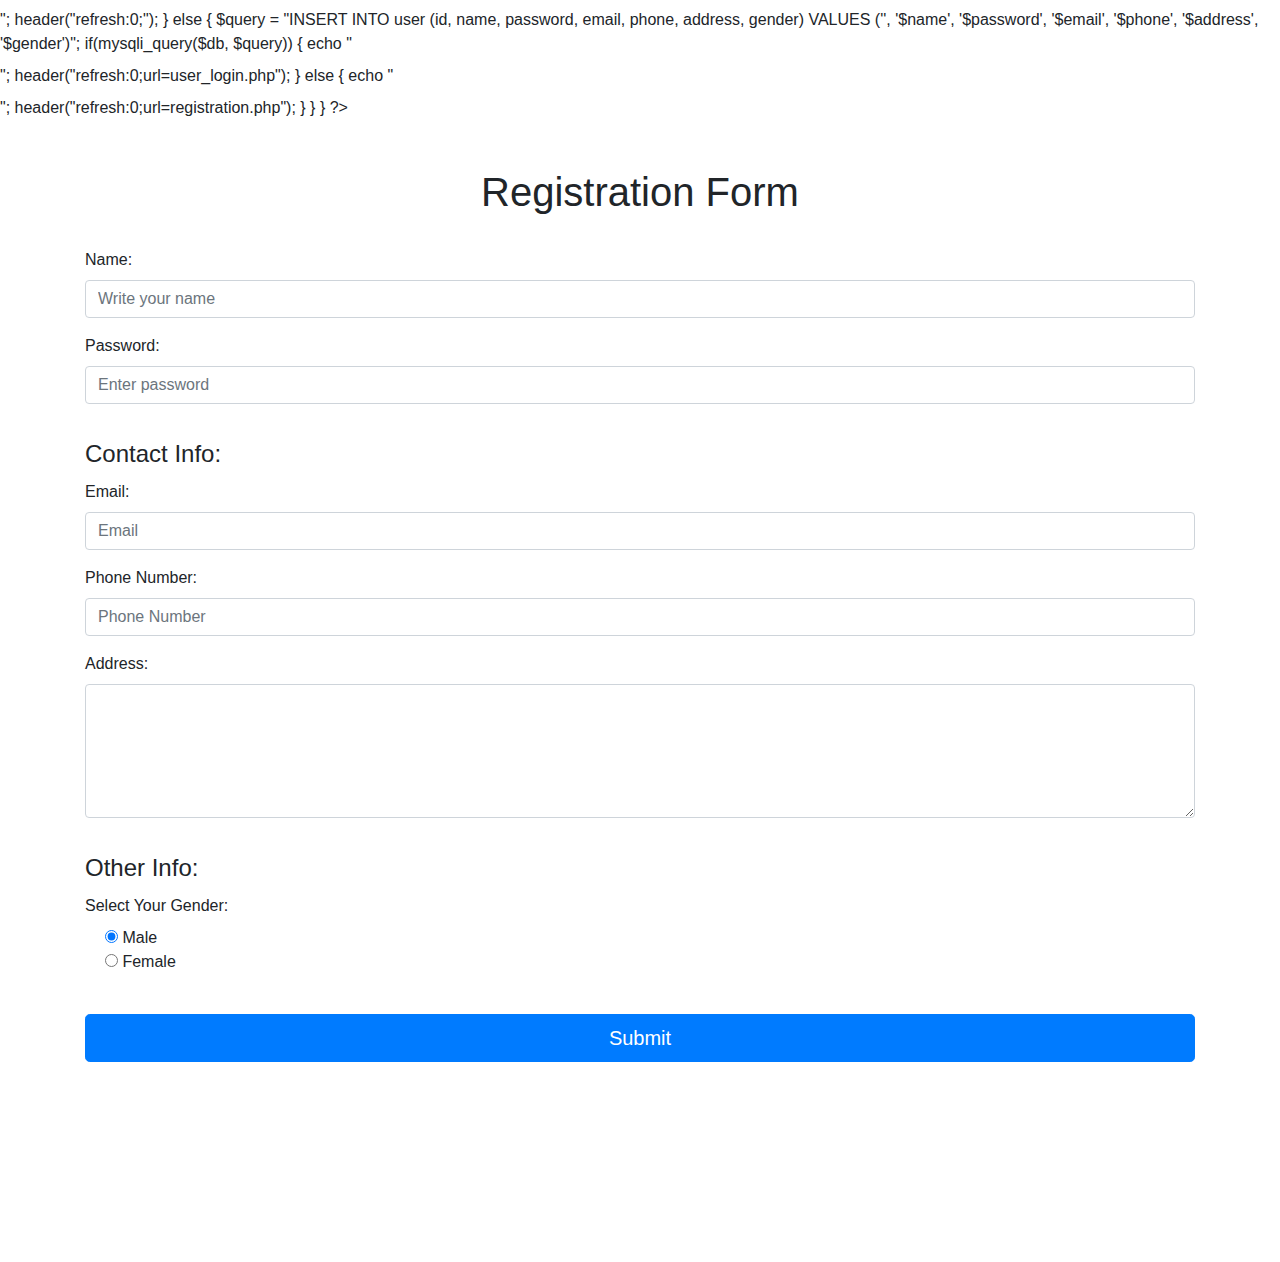
<file: registration.html>
<?php
	include("includes/database.php");
	session_start();

	if(isset($_POST['submit']))
	{
		$name = $_POST['name'];
		$password = $_POST['password'];
		$email = $_POST['email'];
		$phone = $_POST['phone'];
		$address = $_POST['address'];
		$gender = $_POST['gender'];

		$query = "SELECT email FROM user WHERE email = '$email'";
		$result = mysqli_query($db, $query);

		if(mysqli_num_rows($result))
		{
		    echo "<center><h3><script>alert('Sorry.. This email is already registered !!');</script></h3></center>";
		    header("refresh:0;");
    	}
		else
		{
			$query = "INSERT INTO user (id, name, password, email, phone, address, gender) VALUES ('', '$name', '$password', '$email', '$phone', '$address', '$gender')";
			if(mysqli_query($db, $query))
			{
				echo "<center><h3><script>alert('Congrats.. You have successfully registered !!');</script></h3></center>";
				header("refresh:0;url=user_login.php");
			}
			else
			{
				echo "<center><h3><script>alert('Error.. Could Not Register !!');</script></h3></center>";
				header("refresh:0;url=registration.php");
			}
		}
	}
?>


<!DOCTYPE HTML>
<html lang="en-US">
<head>
	<meta charset="UTF-8">
	<meta name="viewport" content="width=device-width, initial-scale=1">
	<title>Hostel management</title>
	<link rel="stylesheet" href="css/bootstrap.min.css">
</head>
<body>

	<div class="container"><br><br>

  	<h1 class="text-center">Registration Form</h1><br>

  	<form method="post" action="registration.php">
  		<fieldset class="form-group">

  			<div class="form-group">
  				<label class="form-control-label">Name:</label>
  				<input class="form-control" type="text" name="name" placeholder="Write your name" required>
  			</div>
        <div class="form-group">
  				<label class="form-control-label">Password:</label>
  				<input class="form-control" type="password" name="password" placeholder="Enter password" required>
  			</div>

  		</fieldset>

  		<fieldset class="form-group">
  			<legend>Contact Info:</legend>

  			<div class="form-group">
  				<label class="form-control-label">Email:</label>
  				<input class="form-control" type="email" name="email" placeholder="Email" required>
  			</div>
  			<div class="form-group">
  				<label class="form-control-label">Phone Number:</label>
  				<input class="form-control" type="number" name="phone" placeholder="Phone Number" required>
  			</div>
				<div class="form-group">
  				<label class="form-control-label">Address:</label>
  				<textarea class="form-control" rows="5" name="address" required></textarea>
  			</div>
  		</fieldset>

  		<fieldset class="form-group">
  			<legend>Other Info:</legend>
  			<div class="form-group">
  				<label>Select Your Gender:</label>
  				<div class="form-check">
  					<label class="form-check-label">
  						<input type="radio" name="gender" value="Male" CHECKED/> Male
  					</label>
  				</div>
  				<div class="form-check">
  					<label class="form-check-label">
  						<input type="radio" name="gender" value="Female" /> Female
  					</label>
  				</div>
  			</div>
        <br>
        <button class="btn btn-primary btn-block btn-lg" name="submit">Submit</button>
  		</fieldset>
  	</form>

	</div>

  <div style="margin-top:200px;"></div>

  <script src="js/jquery-slim.min.js"></script>
  <script src="js/popper.min.js"></script>
  <script src="js/bootstrap.min.js"></script>
</body>
</html>
</file>
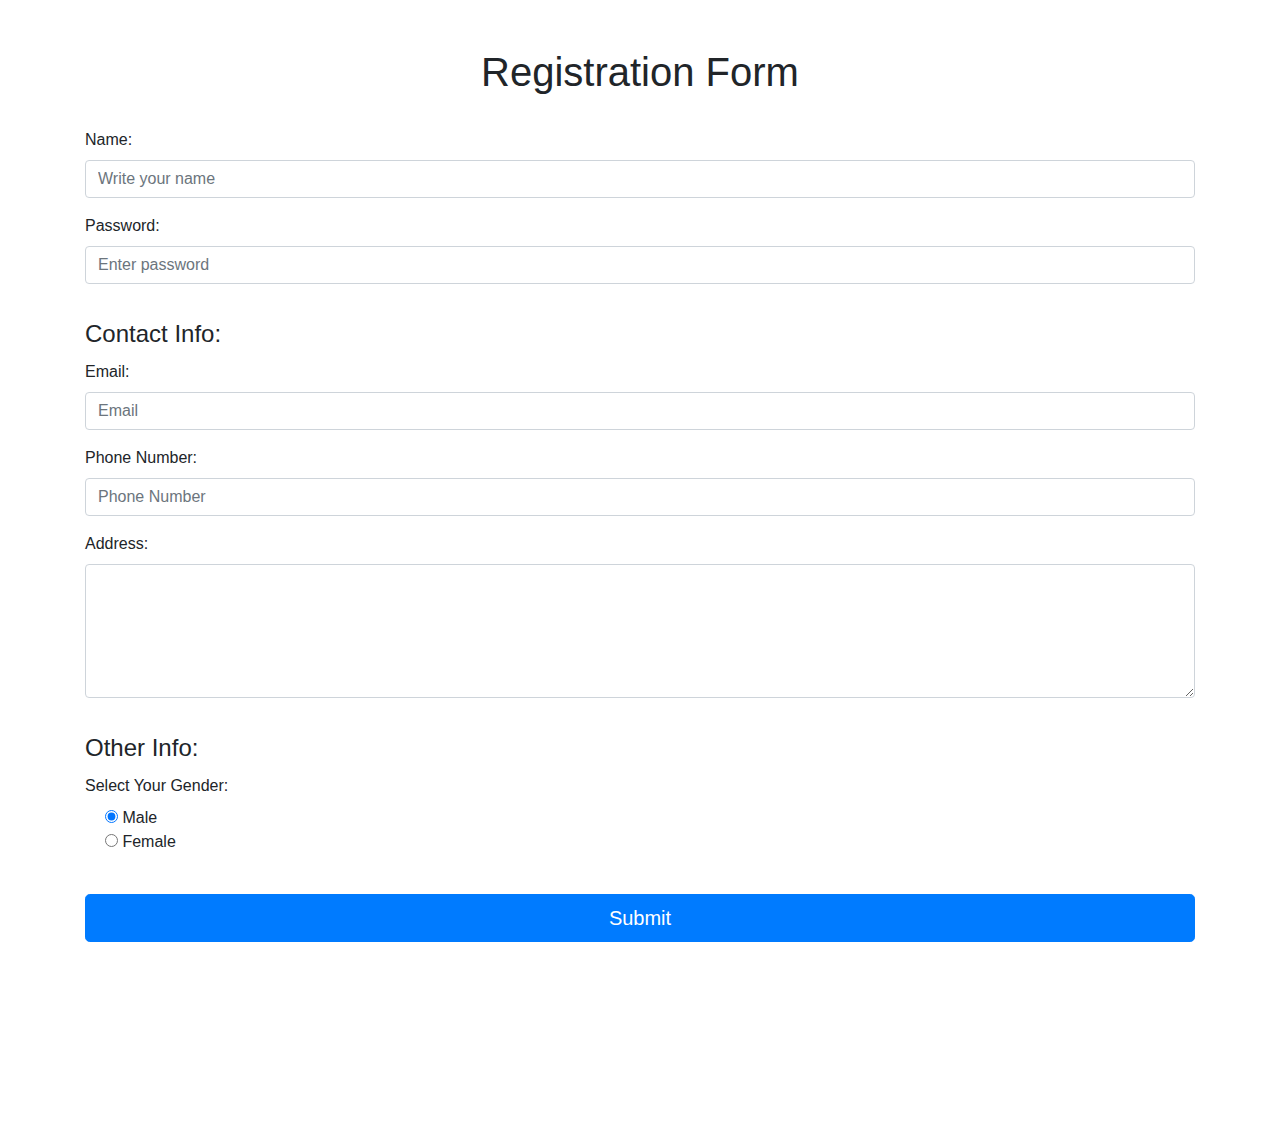
<file: CSE301-Database-systems--Hostel-Management-system-master/registration.html>
<!DOCTYPE HTML>
<html lang="en-US">
<head>
	<meta charset="UTF-8">
	<meta name="viewport" content="width=device-width, initial-scale=1">
	<title>Hostel management</title>
	<link rel="stylesheet" href="css/bootstrap.min.css">
</head>
<body>

	<div class="container"><br><br>

  	<h1 class="text-center">Registration Form</h1><br>

  	<form method="post" action="registration.php">
  		<fieldset class="form-group">

  			<div class="form-group">
  				<label class="form-control-label">Name:</label>
  				<input class="form-control" type="text" name="name" placeholder="Write your name" required>
  			</div>
        <div class="form-group">
  				<label class="form-control-label">Password:</label>
  				<input class="form-control" type="password" name="password" placeholder="Enter password" required>
  			</div>

  		</fieldset>

  		<fieldset class="form-group">
  			<legend>Contact Info:</legend>

  			<div class="form-group">
  				<label class="form-control-label">Email:</label>
  				<input class="form-control" type="email" name="email" placeholder="Email" required>
  			</div>
  			<div class="form-group">
  				<label class="form-control-label">Phone Number:</label>
  				<input class="form-control" type="number" name="phone" placeholder="Phone Number" required>
  			</div>
				<div class="form-group">
  				<label class="form-control-label">Address:</label>
  				<textarea class="form-control" rows="5" name="address" required></textarea>
  			</div>
  		</fieldset>

  		<fieldset class="form-group">
  			<legend>Other Info:</legend>
  			<div class="form-group">
  				<label>Select Your Gender:</label>
  				<div class="form-check">
  					<label class="form-check-label">
  						<input type="radio" name="gender" value="Male" CHECKED/> Male
  					</label>
  				</div>
  				<div class="form-check">
  					<label class="form-check-label">
  						<input type="radio" name="gender" value="Female" /> Female
  					</label>
  				</div>
  			</div>
        <br>
        <button class="btn btn-primary btn-block btn-lg" name="submit">Submit</button>
  		</fieldset>
  	</form>

	</div>

  <div style="margin-top:200px;"></div>

  <script src="js/jquery-slim.min.js"></script>
  <script src="js/popper.min.js"></script>
  <script src="js/bootstrap.min.js"></script>
</body>
</html>
</file>
